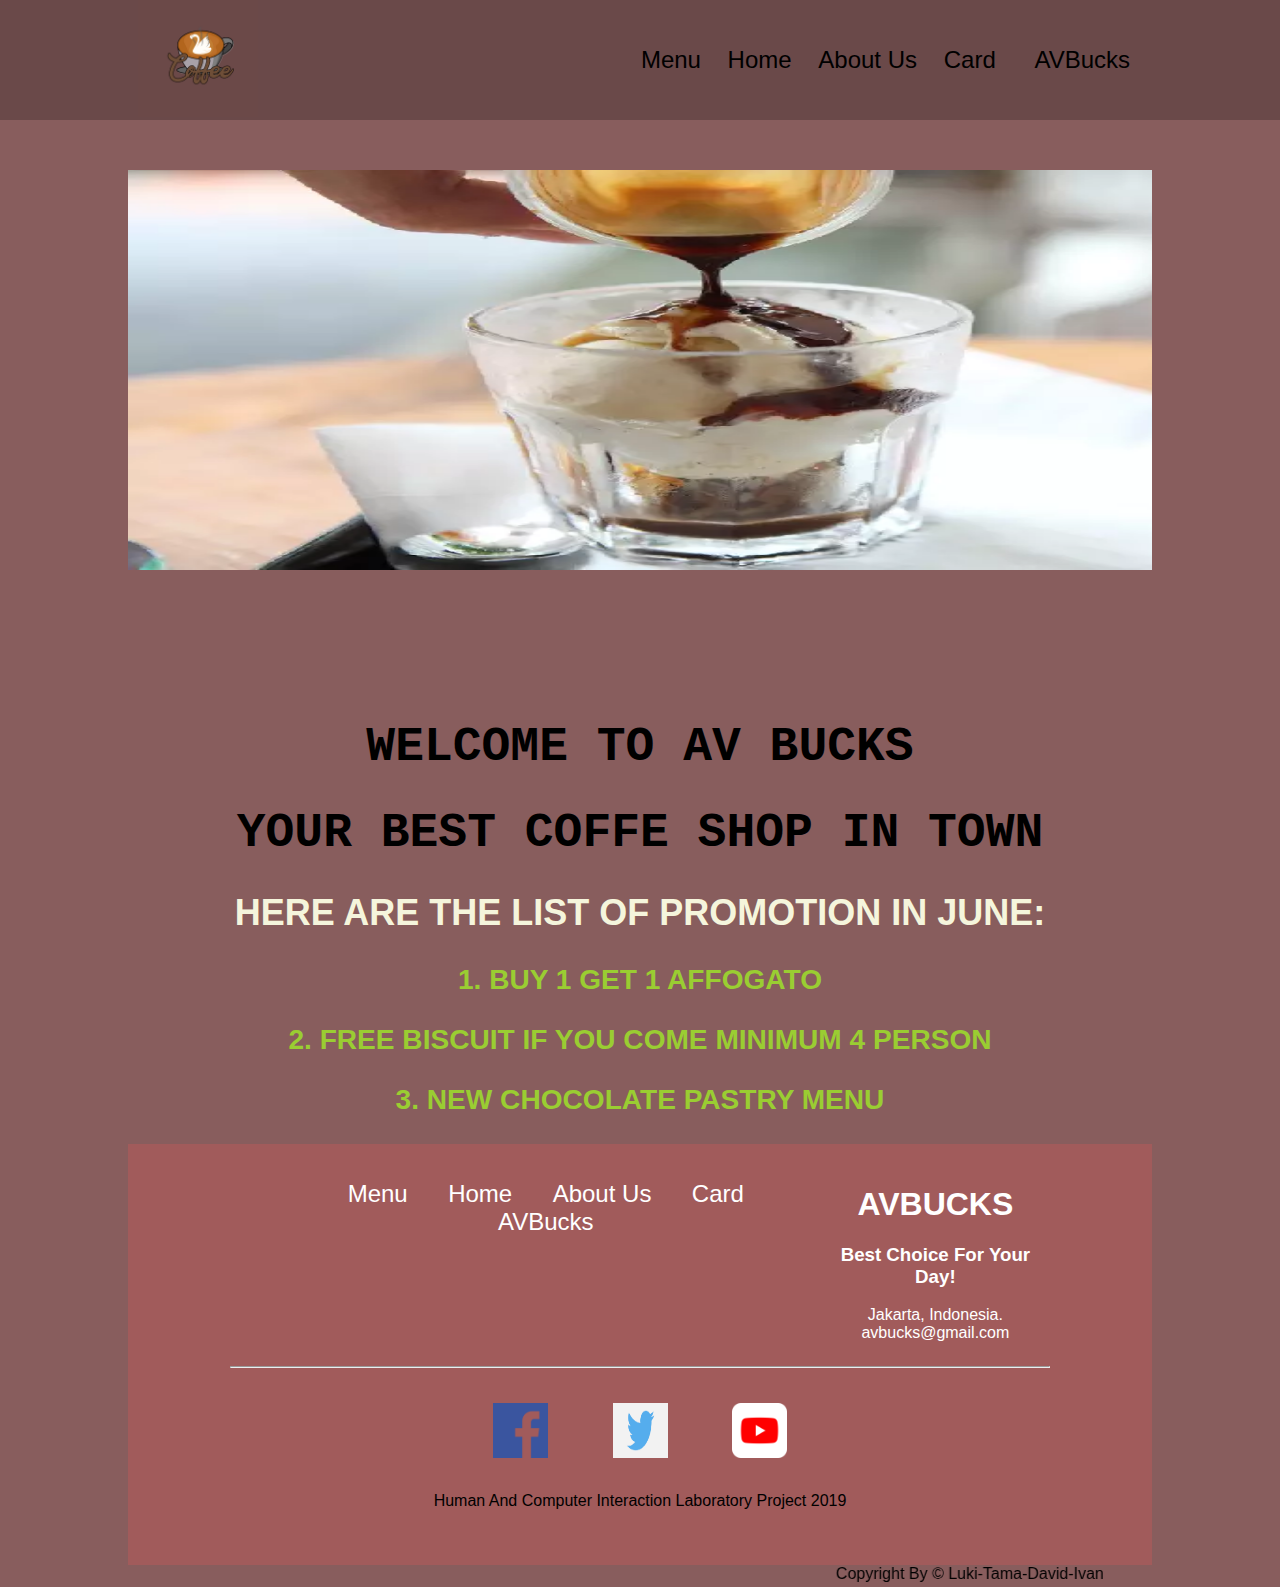
<file: Project Akhir_HCI/index.html>
<!DOCTYPE html>
<html>
<head>
	<meta charset="utf-8">
	<meta http-equiv="X-UA-Compatible" content="IE=edge">
	<title>AVBucksHome</title>
	<link rel="stylesheet" href="css/style.css">
	<script src="js/jquery-3.4.1.min.js" type="text/javascript"></script>
</head>
<body>
	<nav>
        <a href="index.html">
            <img class="logo" src="AssetGambar/LOGO.jpg" alt="logo"></a>
		<ul class="navlink-atas">
			<li><a id="MenuLink" href="#" title="">Menu</a></li>
			<li><a href="index.html" title="">Home</a></li>
			<li><a href="aboutus.html" title="">About Us</a></li>
            <li><a href="card.html" title="">Card</a></li>
            <li><div class="dropdown" >
                    <div class="btn">
                            AVBucks
                    </div>  
                <div class="item">
                    <div class="semua">
                        <a href="index.html">Home</a>
                    </div>
                    <div class="semua">
                        <a href="menucoffee.html">Coffee Menu</a>
                    </div>
                    <div class="semua">
                        <a href="menudessert.html">Dessert & Cookies Menu</a>
                    </div>
                    <div class="semua">
                        <a href="aboutus.html">About Us</a>
                    </div>
                    <div class="semua">
                        <a href="card.html">Card</a>
                    </div>
                </div></li>
		</ul>
    </nav>
	<div id="menumuncul" class="menu-expand">
		<div class="item-isi">
			<a href="menucoffee.html"><div class="kopi">
				<h1>Coffee</h1>
			</div></a>
			<a href="menudessert.html"><div class="dessert">
				<h1>Dessert & Cookies</h1>
			</div></a>
		</div>
	</div>

	<div class="content">
		<div class="content-isi">
		    <div id="image-slider">
		        <div id="slides">
		        	<div class="slide">
		        		<img  src="AssetGambar/affogato.png" alt="">
		        		<div class="slide-content">
		        			<h2>BUY 1 GET 1 FOR AFFOGATO</h2>
		        			<p>TREAT YOUR FRIENDS BECAUSE OUR PROMO THIS WEEK IS BUY 1 GET 1 FOR AFFOGATO</p>
		        		</div>
		        	</div>
		        	<div class="slide">
		        		<img  src="AssetGambar/biscuit.png" alt="">
		        		<div class="slide-content">
		        			<h2>FREE BISCUIT IF YOU COME MINIMUM 4 PERSON</h2>
		        			<p>WE ARE GIVING YOU FREE BISCUIT TO MAKE YOUR QUALITY TIME MORE PRECIOUS </p>
		        		</div>
		        	</div>
		        	<div class="slide">
		        		<img  src="AssetGambar/pastry.png" alt="">
		        		<div class="slide-content">
		        			<h2>TRY OUR NEW CHOCOLATE PASTRY</h2>
		        			<p>WE ARE LAUNCHING OUR NEW PASTRY CALLED CHOCOLATE PASTRY </p>
		        		</div>
		        	</div>
		        </div>
		    </div>
		</div>		

<div class="tulisandepan">
	<h1>WELCOME TO AV BUCKS</h1>
	<H1>YOUR BEST COFFE SHOP IN TOWN</H1>
	<h2>HERE ARE THE LIST OF PROMOTION IN JUNE: </h2>
	<H3>1. BUY 1 GET 1 AFFOGATO</H3>
	<H3>2. FREE BISCUIT IF YOU COME MINIMUM 4 PERSON</H3>
	<H3>3. NEW CHOCOLATE PASTRY MENU</H3>
</div>

	<footer>
		<div class="footer">
				<div>
						<ul class="footerlink">
							<li><a href="#" title="">Menu</a></li>
							<li><a href="index.html" title="">Home</a></li>
							<li><a href="aboutus.html" title="">About Us</a></li>
							<li><a href="card.html" title="">Card</a></li>
							<li><a href="#" title="">AVBucks</a></li>
						</ul>
					</div>
			<div>
				<h1>AVBUCKS</h1>
				<h3>Best Choice For Your Day!</h3>
				<p>Jakarta, Indonesia.<br>avbucks@gmail.com</p>
			</div>
			
		</div>
		<hr>
		<div class="sosmed">
			<a href="https://facebook.com" ><img src="AssetGambar/facebook.png" alt="Facebook"></a>
			<a href="https://twitter.com" ><img src="AssetGambar/twitter-logo.jpg" alt="Twitter"></a>
			<a href="https://youtube.com" ><img src="AssetGambar/youtube.png" alt="Youtube"></a>
			<p >Human And Computer Interaction Laboratory Project 2019</p>
		</div>
	</footer>
	<div id="copyright">
			<marquee behavior="alternate" direction="">
				Copyright By &copy; Luki-Tama-David-Ivan
			</marquee>
		</div>
	<script src="js/script.js" type="text/javascript" charset="utf-8" async defer></script>	
</body>
</html>
</file>
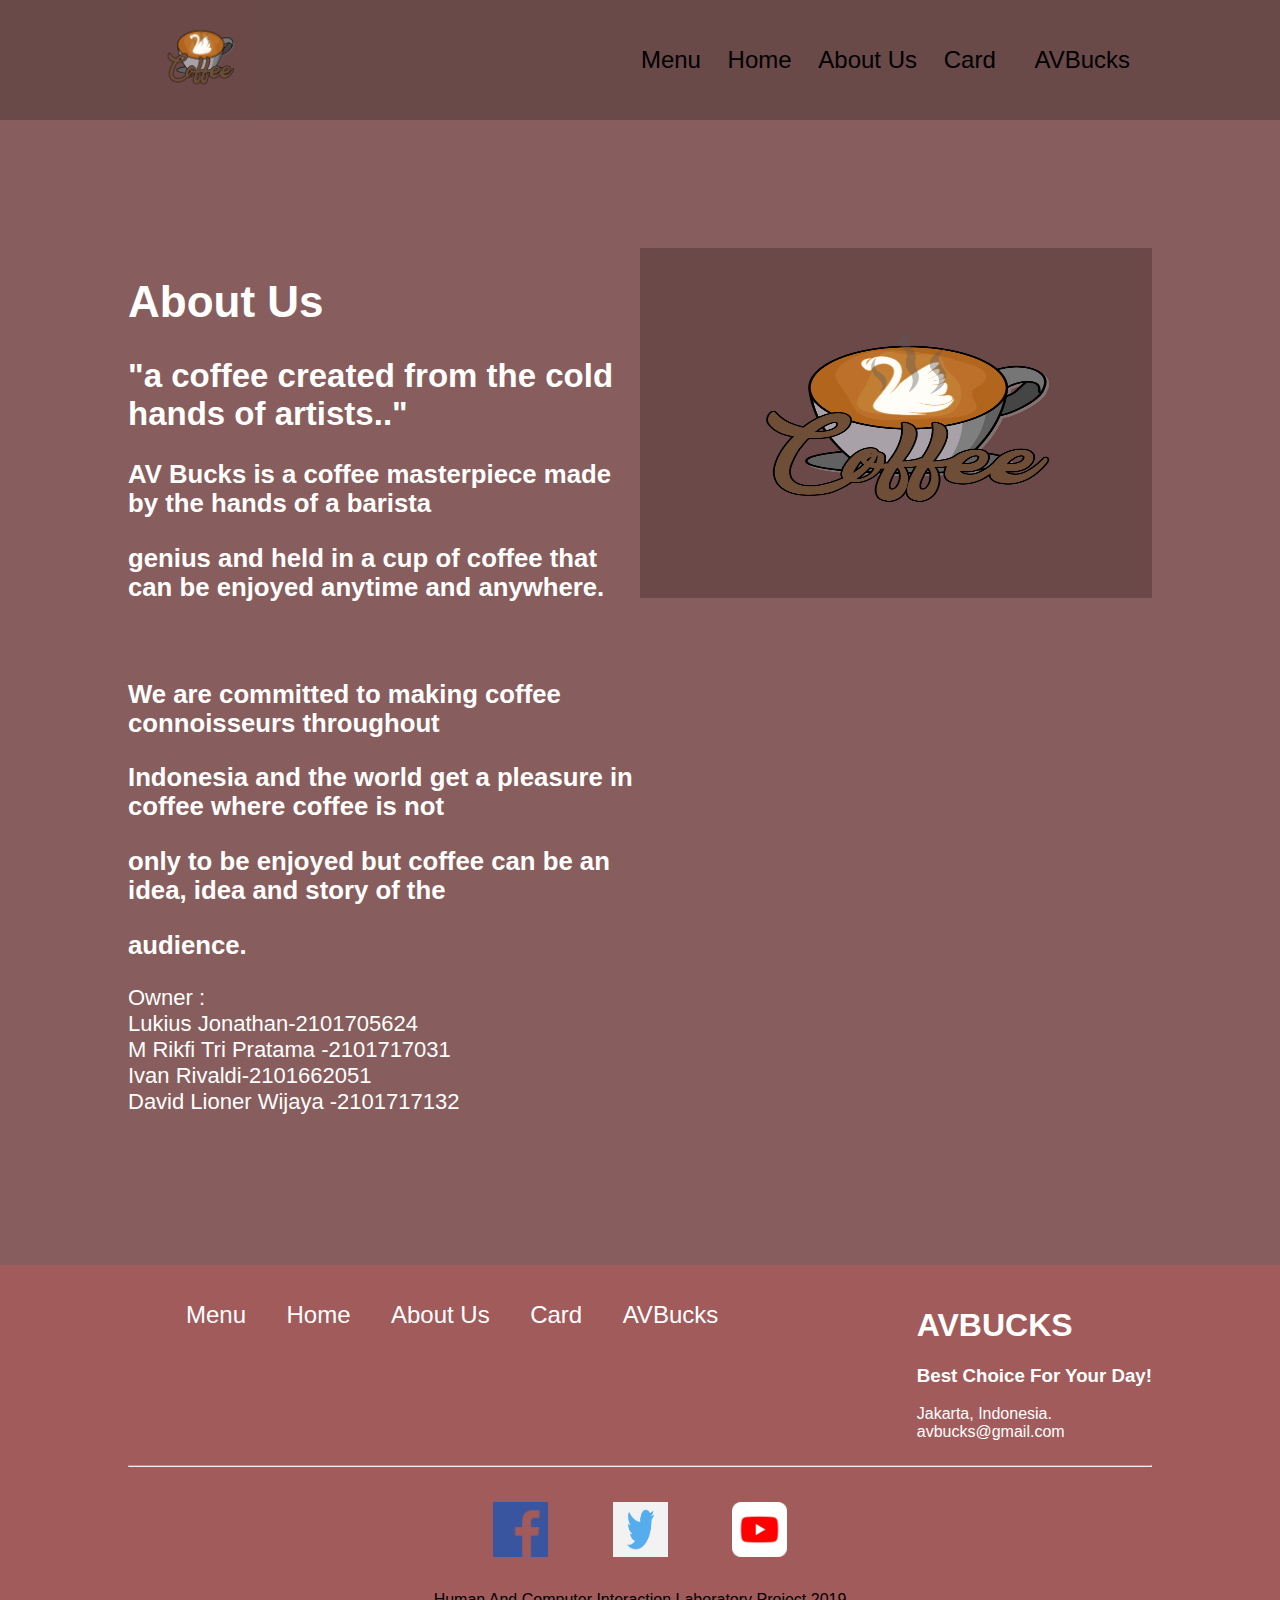
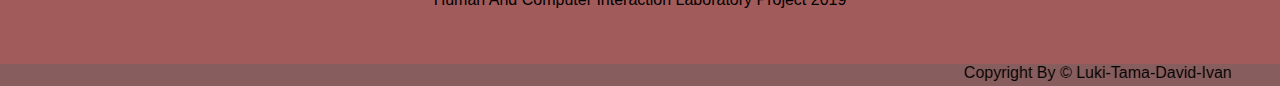
<file: Project Akhir_HCI/aboutus.html>
<!DOCTYPE html>
<html>
<head>
	<meta charset="utf-8">
	<meta http-equiv="X-UA-Compatible" content="IE=edge">
	<title>AVBucksAboutUs</title>
	<link rel="stylesheet" href="css/style.css">
	<script src="js/jquery-3.4.1.min.js" type="text/javascript"></script>
</head>
<body>
	<nav>
        <a href="index.html">
            <img class="logo" src="AssetGambar/LOGO.jpg" alt="logo"></a>
		<ul class="navlink-atas">
			<li><a id="MenuLink" href="#" title="">Menu</a></li>
			<li><a href="index.html" title="">Home</a></li>
			<li><a href="aboutus.html" title="">About Us</a></li>
            <li><a href="card.html" title="">Card</a></li>
            <li><div class="dropdown" >
                    <div class="btn">
                            AVBucks
                    </div>  
                <div class="item">
                    <div class="semua">
                        <a href="index.html">Home</a>
                    </div>
                    <div class="semua">
                        <a href="menucoffee.html">Coffee Menu</a>
                    </div>
                    <div class="semua">
                        <a href="menudessert.html">Dessert & Cookies Menu</a>
                    </div>
                    <div class="semua">
                        <a href="aboutus.html">About Us</a>
                    </div>
                    <div class="semua">
                        <a href="card.html">Card</a>
                    </div>
                </div></li>
		</ul>
    </nav>
	<div id="menumuncul" class="menu-expand">
		<div class="item-isi">
			<a href="menucoffee.html"><div class="kopi">
				<h1>Coffee</h1>
			</div></a>
			<a href="menudessert.html"><div class="dessert">
				<h1>Dessert & Cookies</h1>
			</div></a>
		</div>
	</div>

    <div class="about">
        <div class="tulisan">
                <h1 class="aboutus">About Us</h1>
                <h2 class="tulisan_dua">"a coffee created from the cold hands of artists.."</h2>
                <p ><span>        <h3>AV Bucks is a coffee masterpiece made by the hands of a barista</h3> 
                </p>
                <p>
                    <h3>genius and held in a cup of coffee that can be enjoyed anytime and anywhere.</h3>
                </p>
                <br>
                <p>
                    <h3>We are committed to making coffee connoisseurs throughout</h3>
                </p>
                <p>
                    <h3>Indonesia and the world get a pleasure in coffee where coffee is not</h3>
                </p>
                <p>
                    <h3>only to be enjoyed but coffee can be an idea, idea and story of the</h3>
                </p>
                <p>
                    <h3>audience.</h3>
                </p>
            <p>
                Owner :<br>Lukius Jonathan-2101705624<br>M Rikfi Tri Pratama
                -2101717031<br>Ivan Rivaldi-2101662051<br>David Lioner Wijaya
                -2101717132
            </p>
            </span>
                 
            </div>
        <div class="gambarabout">
        <img src="AssetGambar/LOGO.jpg" alt="">

        </div>

    </div>
	
	<footer>
		<div class="footer">
				<div>
						<ul class="footerlink">
							<li><a href="#" title="">Menu</a></li>
							<li><a href="index.html" title="">Home</a></li>
							<li><a href="aboutus.html" title="">About Us</a></li>
							<li><a href="card.html" title="">Card</a></li>
							<li><a href="#" title="">AVBucks</a></li>
						</ul>
					</div>
			<div>
				<h1>AVBUCKS</h1>
				<h3>Best Choice For Your Day!</h3>
				<p>Jakarta, Indonesia.<br>avbucks@gmail.com</p>
			</div>
			
		</div>
		<hr>
		<div class="sosmed">
			<a href="https://facebook.com" ><img src="AssetGambar/facebook.png" alt="Facebook"></a>
			<a href="https://twitter.com" ><img src="AssetGambar/twitter-logo.jpg" alt="Twitter"></a>
			<a href="https://youtube.com" ><img src="AssetGambar/youtube.png" alt="Youtube"></a>
			
			<p >Human And Computer Interaction Laboratory Project 2019</p>
		</div>
	</footer>
    <div id="copyright">
			<marquee behavior="alternate" direction="">
				Copyright By &copy; Luki-Tama-David-Ivan
			</marquee>
		</div>
	<script src="js/script.js" type="text/javascript" charset="utf-8" async defer></script>	
</body>
</html>
</file>
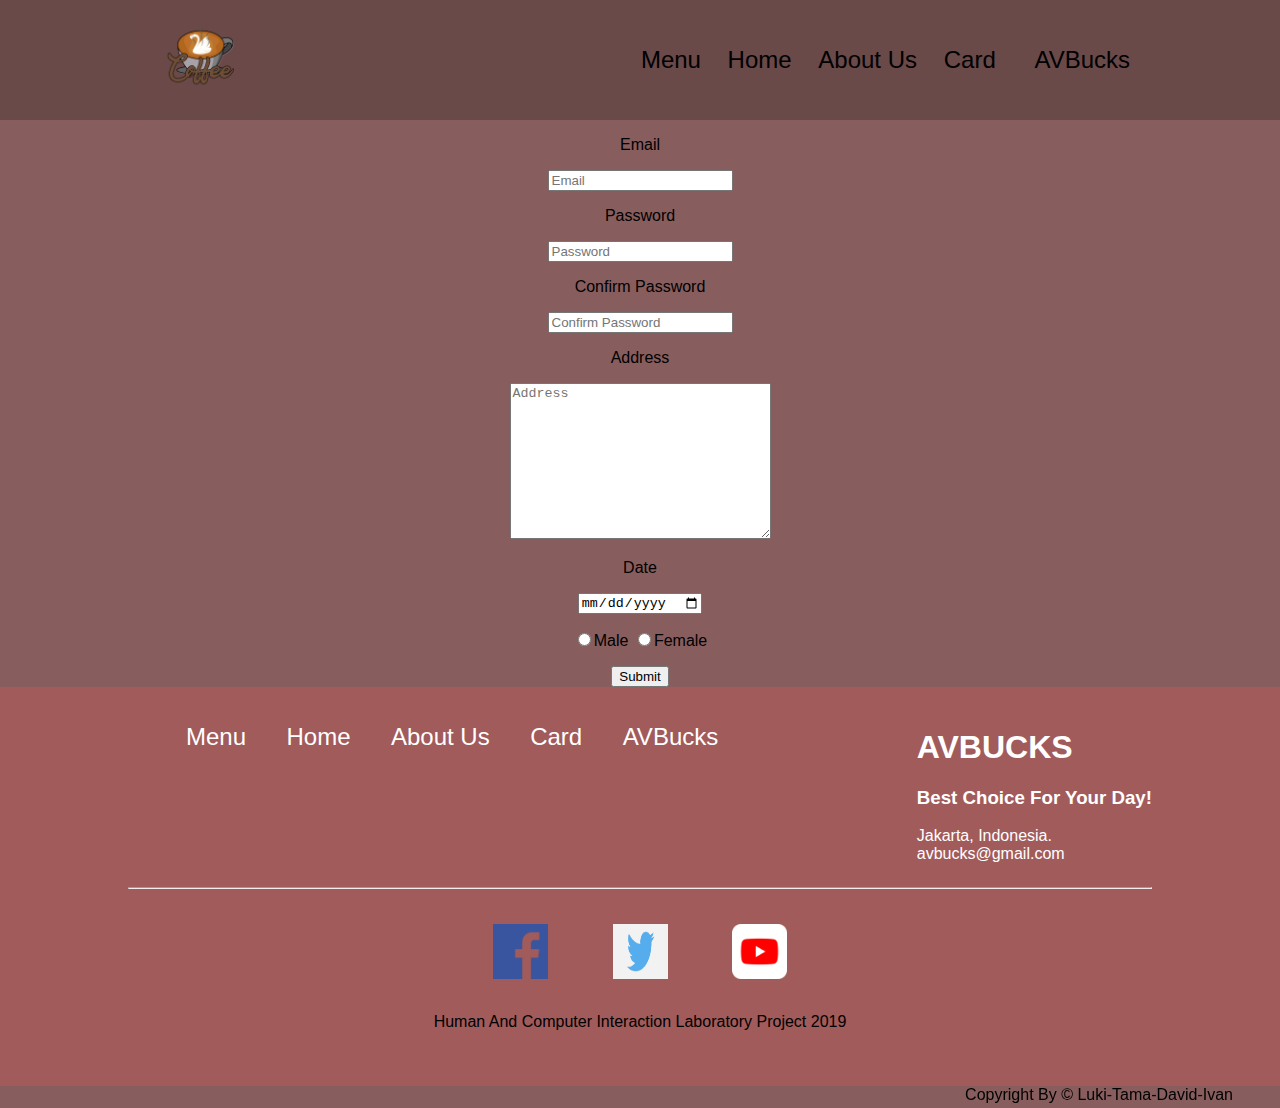
<file: Project Akhir_HCI/card.html>
<!DOCTYPE html>
<html>
<head>
	<meta charset="utf-8">
	<meta http-equiv="X-UA-Compatible" content="IE=edge">
	<title>AVBucksCard</title>
	<link rel="stylesheet" href="css/style.css">
	<script src="js/jquery-3.4.1.min.js" type="text/javascript"></script>
</head>
<body>
	<nav>
        <a href="index.html">
            <img class="logo" src="AssetGambar/LOGO.jpg" alt="logo"></a>
		<ul class="navlink-atas">
			<li><a id="MenuLink" href="#" title="">Menu</a></li>
			<li><a href="index.html" title="">Home</a></li>
			<li><a href="aboutus.html" title="">About Us</a></li>
            <li><a href="card.html" title="">Card</a></li>
            <li><div class="dropdown" >
                    <div class="btn">
                            AVBucks
                    </div>  
                <div class="item">
                    <div class="semua">
                        <a href="index.html">Home</a>
                    </div>
                    <div class="semua">
                        <a href="menucoffee.html">Coffee Menu</a>
                    </div>
                    <div class="semua">
                        <a href="menudessert.html">Dessert & Cookies Menu</a>
                    </div>
                    <div class="semua">
                        <a href="aboutus.html">About Us</a>
                    </div>
                    <div class="semua">
                        <a href="card.html">Card</a>
                    </div>
                </div></li>
		</ul>
    </nav>
	<div id="menumuncul" class="menu-expand">
		<div class="item-isi">
			<a href="menucoffee.html"><div class="kopi">
				<h1>Coffee</h1>
			</div></a>
			<a href="menudessert.html"><div class="dessert">
				<h1>Dessert & Cookies</h1>
			</div></a>
		</div>
	</div>

	<div class="form" >
        <form action="#" method="post" name="formz">
            <p>Email</p> <input type="text" id="email" placeholder="Email">
            <p>Password</p> <input type="password" id="password" placeholder="Password">
            <p>Confirm Password</p> <input type="password" id="confirmPass" placeholder="Confirm Password">
            <p>Address</p> <textarea cols="30" rows="10" placeholder="Address" id="address"></textarea>  
            <p>Date</p> <input type="date" id="dates">
            <p></p> <input type="radio" name="gender">Male <input type="radio" name="gender">Female
            <p></p> <input type="button" value="Submit" onclick="validation()">
        </form>
    </div>    	

	<footer>
		<div class="footer">
				<div>
						<ul class="footerlink">
							<li><a href="#" title="">Menu</a></li>
							<li><a href="index.html" title="">Home</a></li>
							<li><a href="aboutus.html" title="">About Us</a></li>
							<li><a href="card.html" title="">Card</a></li>
							<li><a href="#" title="">AVBucks</a></li>
						</ul>
					</div>
			<div>
				<h1>AVBUCKS</h1>
				<h3>Best Choice For Your Day!</h3>
				<p>Jakarta, Indonesia.<br>avbucks@gmail.com</p>
			</div>
			
		</div>
		<hr>
		<div class="sosmed">
			<a href="https://facebook.com" ><img src="AssetGambar/facebook.png" alt="Facebook"></a>
			<a href="https://twitter.com" ><img src="AssetGambar/twitter-logo.jpg" alt="Twitter"></a>
			<a href="https://youtube.com" ><img src="AssetGambar/youtube.png" alt="Youtube"></a>
			
			<p >Human And Computer Interaction Laboratory Project 2019</p>
		</div>
	</footer>
    <div id="copyright">
			<marquee behavior="alternate" direction="">
				Copyright By &copy; Luki-Tama-David-Ivan
			</marquee>
		</div>
	<script src="js/script.js" type="text/javascript" charset="utf-8" async defer></script>	
</body>
</html>
</file>
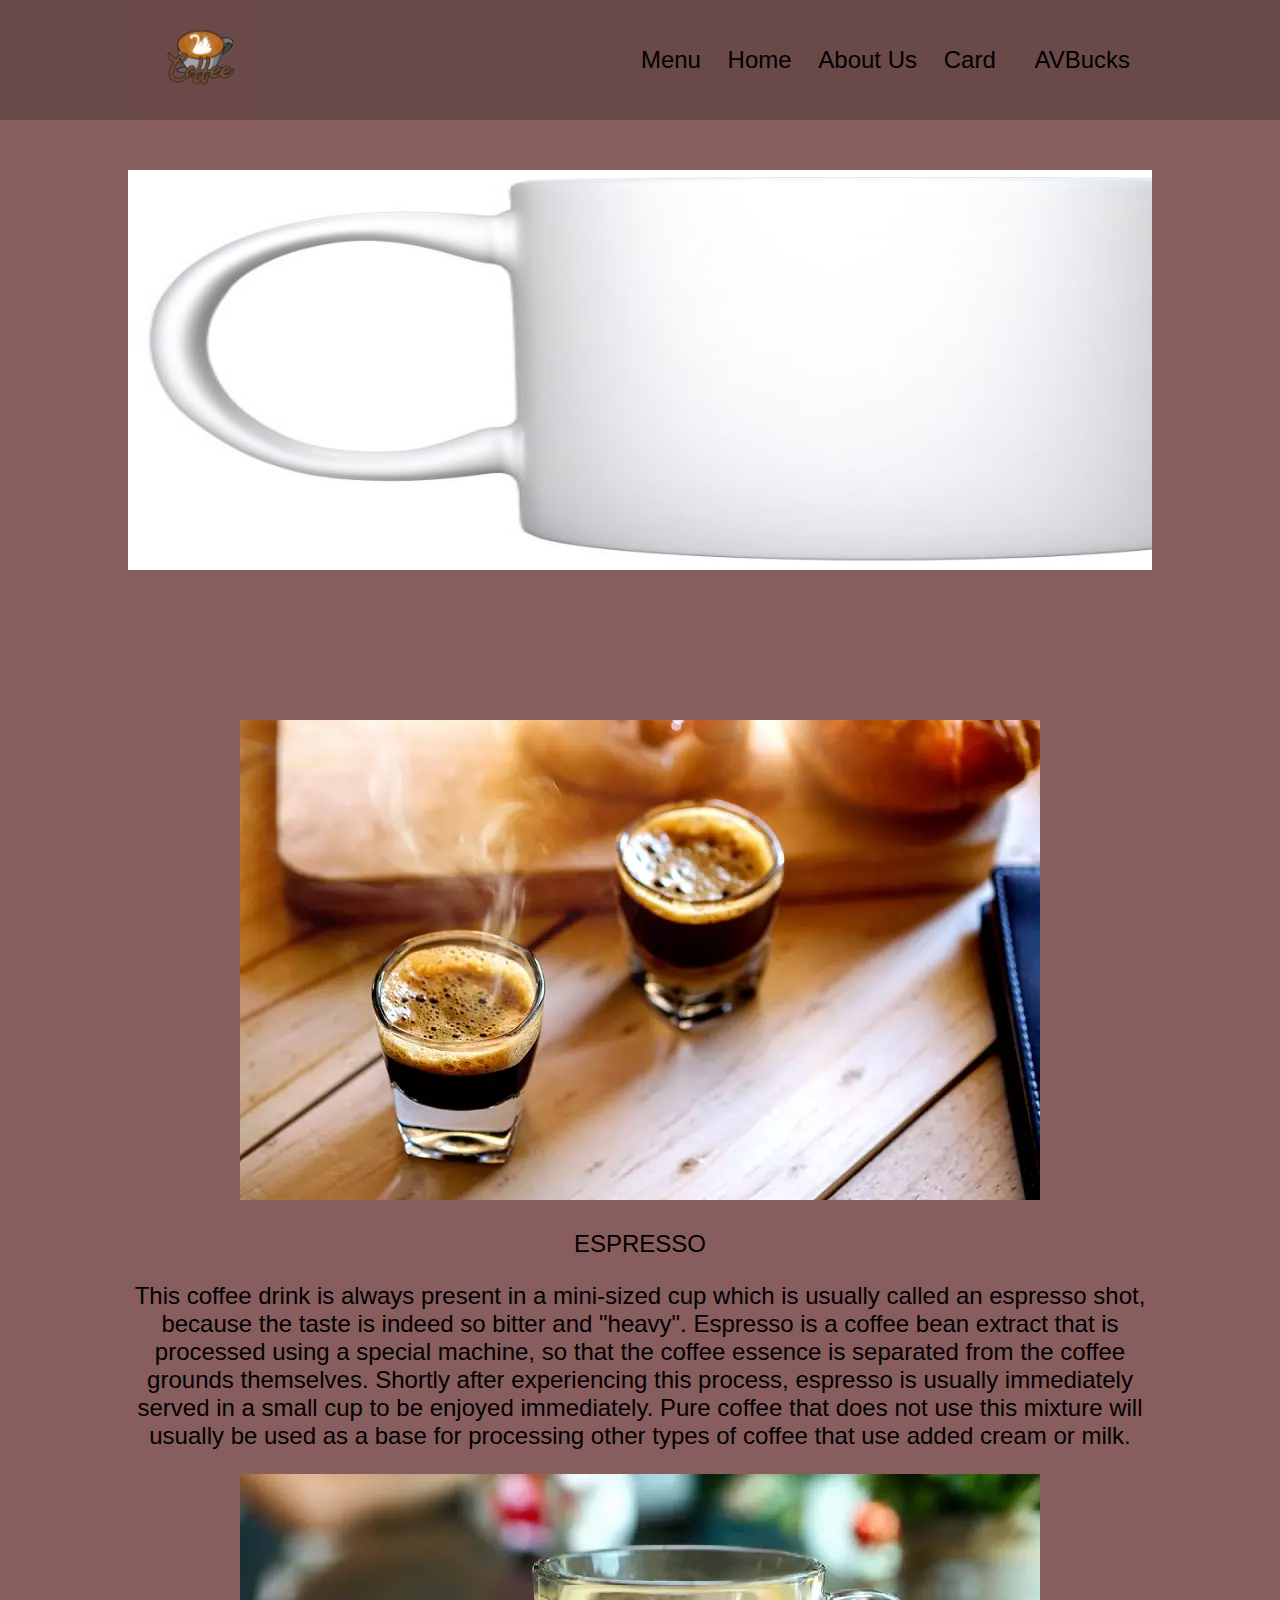
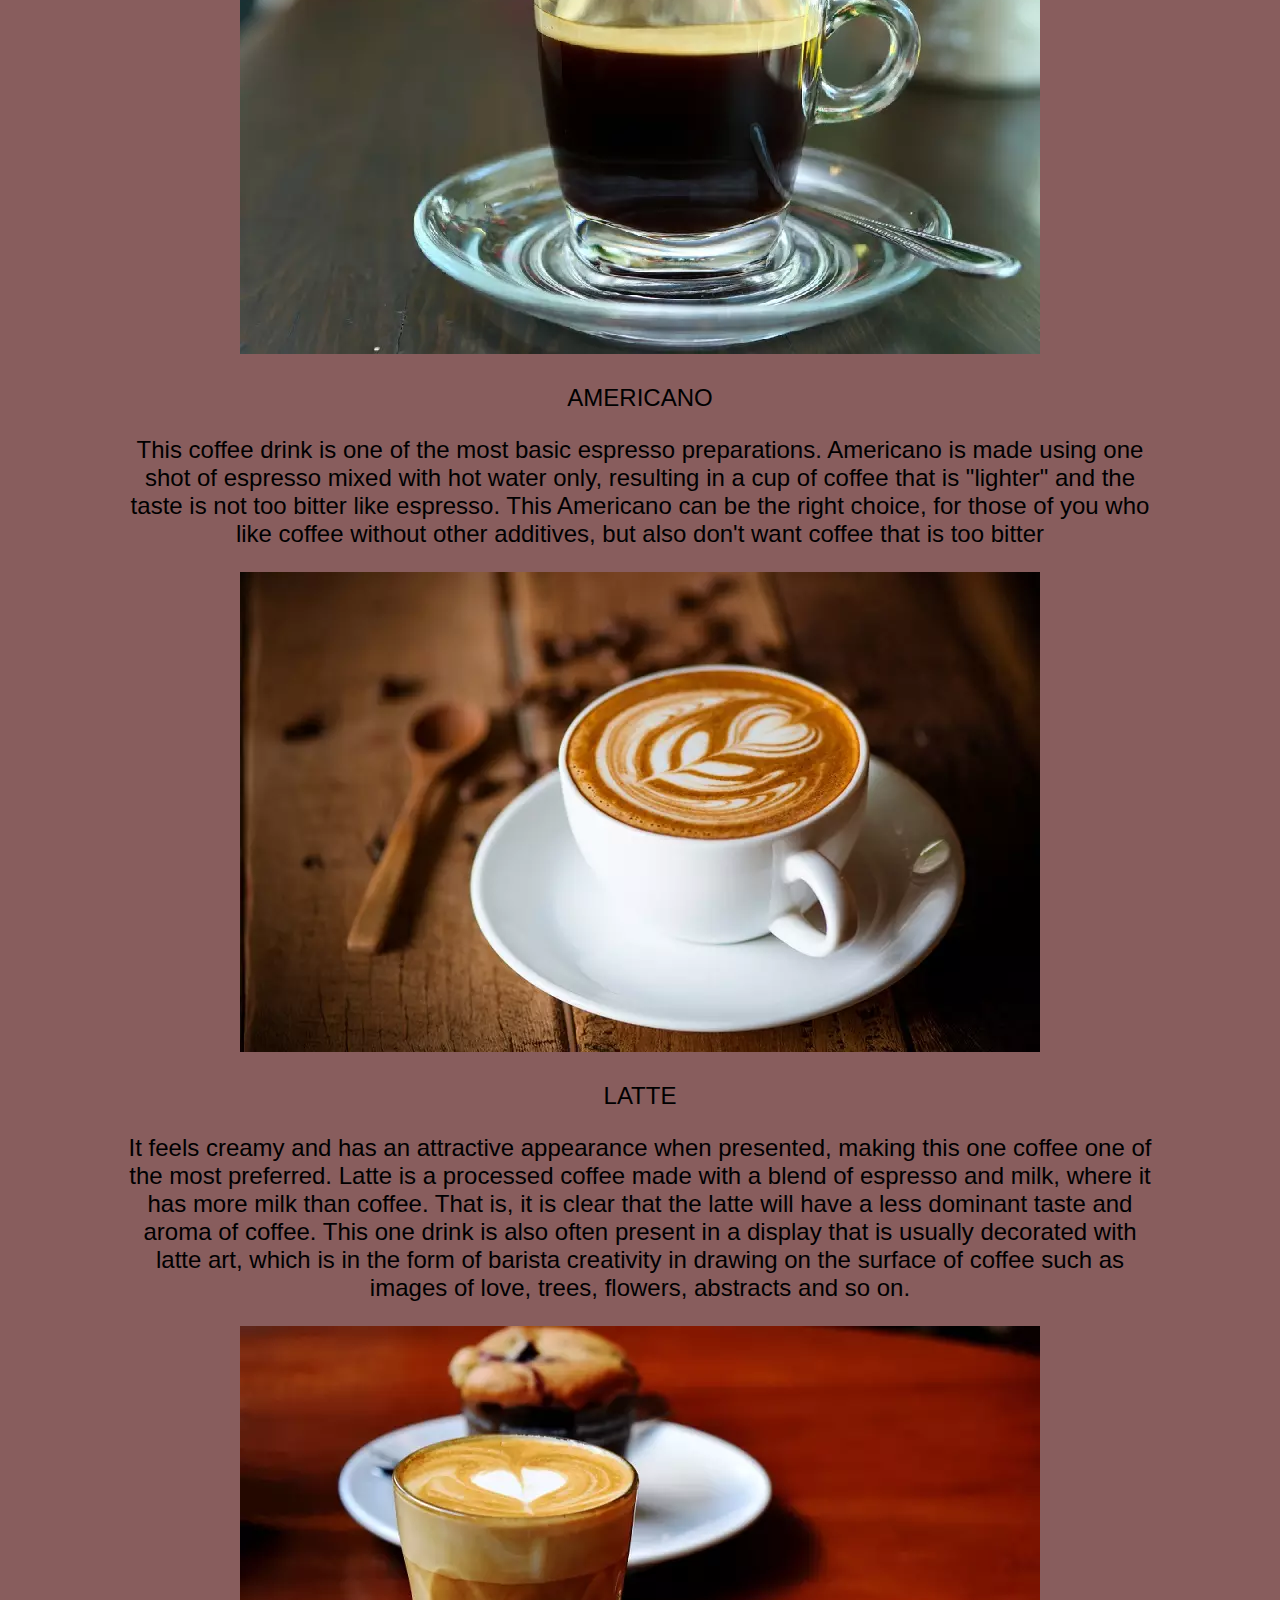
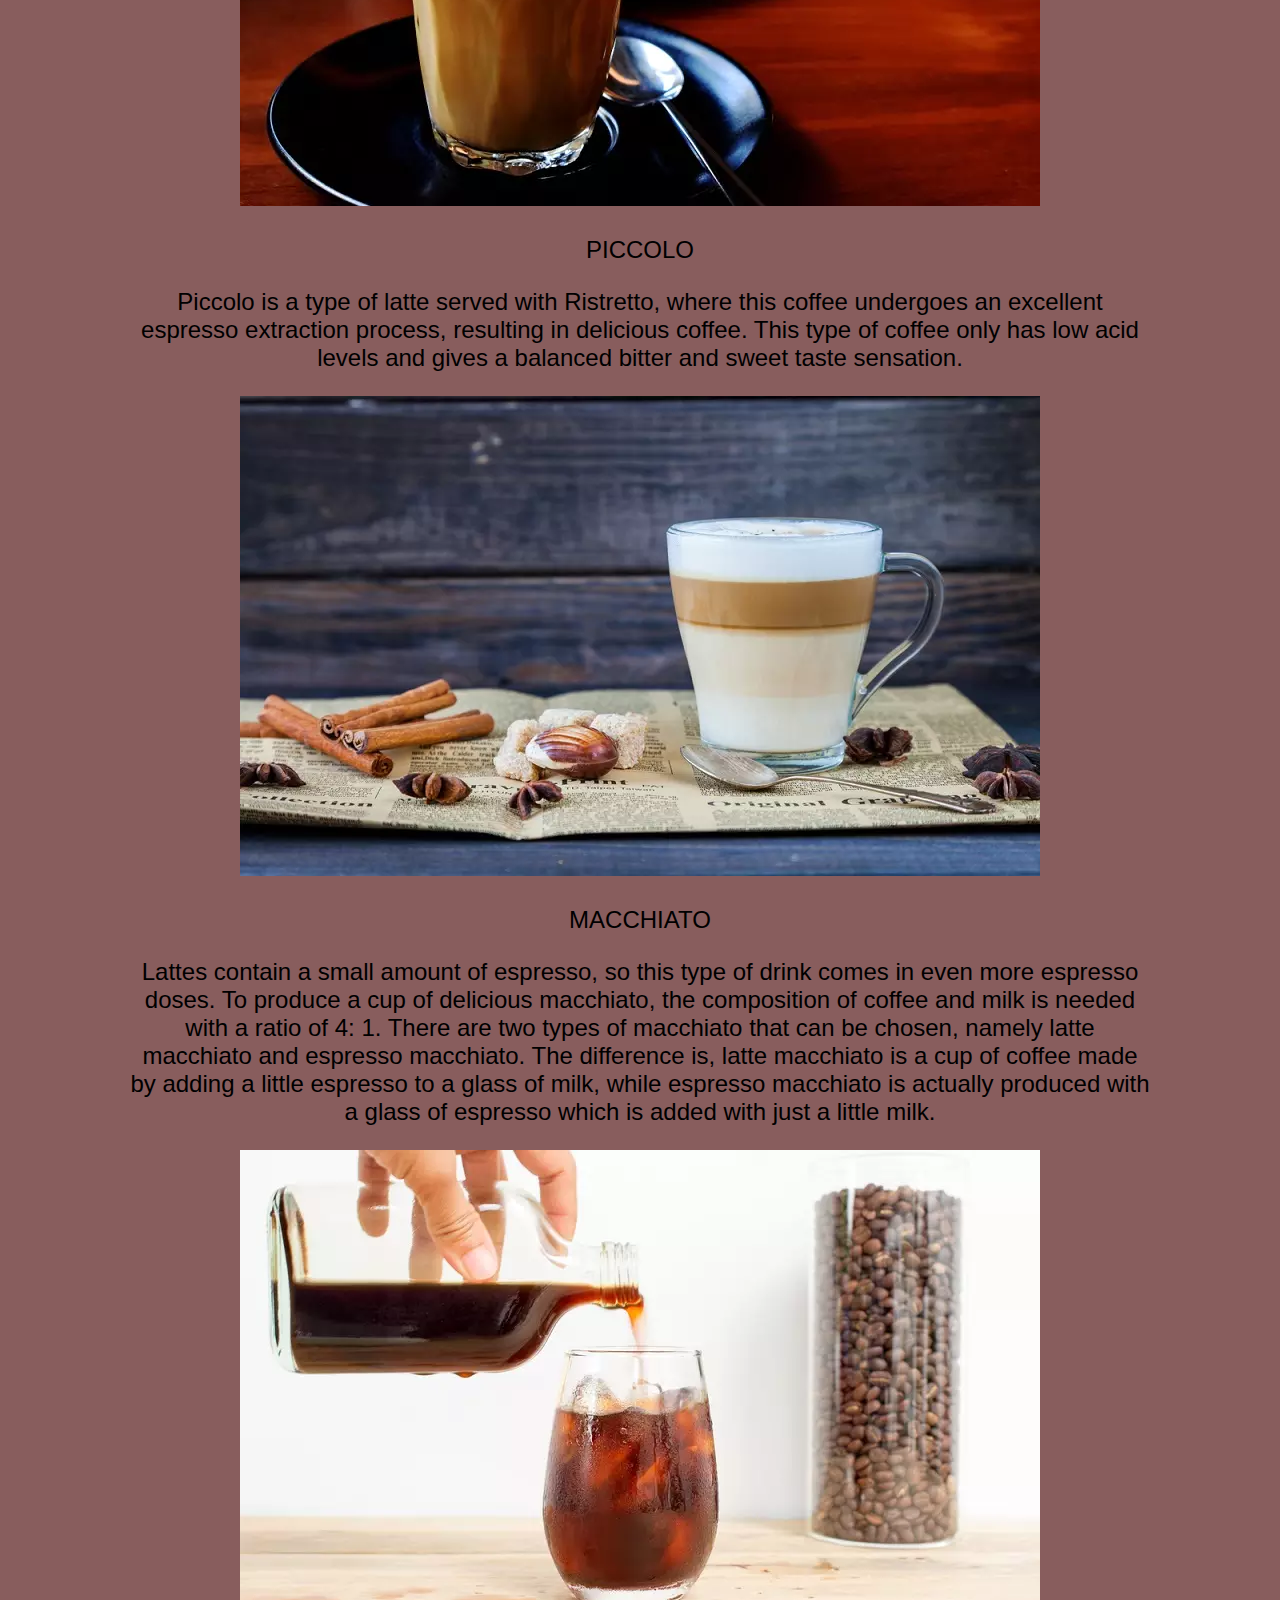
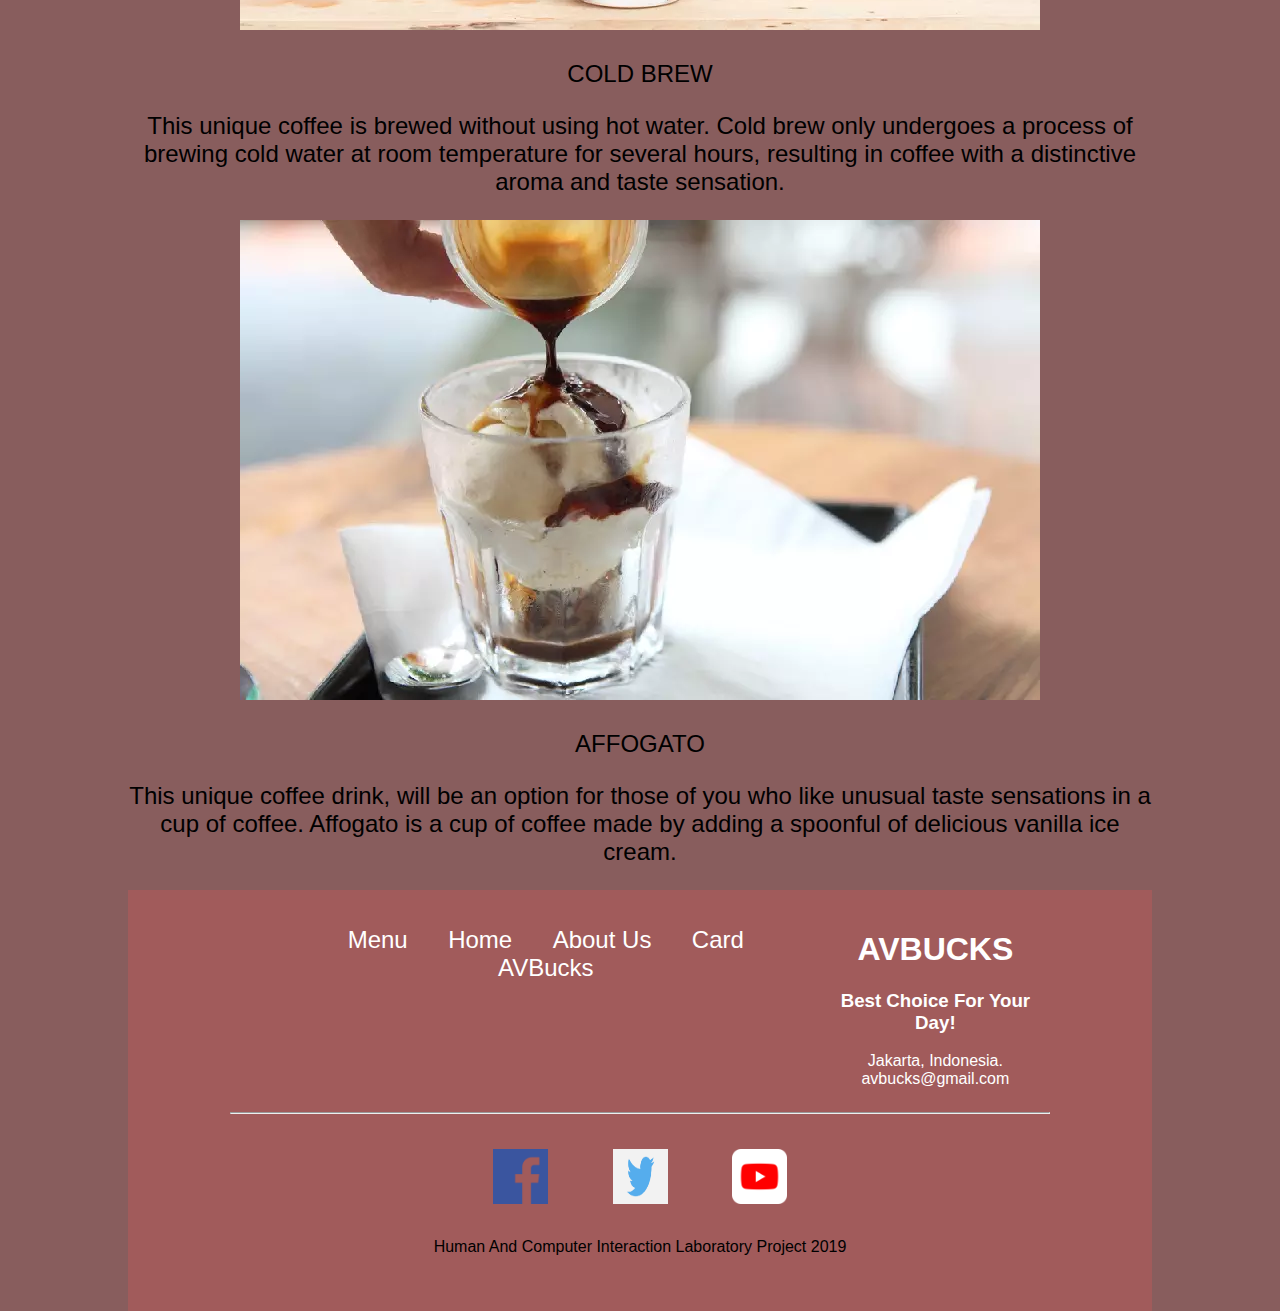
<file: Project Akhir_HCI/menucoffee.html>
<!DOCTYPE html>
<html>
<head>
	<meta charset="utf-8">
	<meta http-equiv="X-UA-Compatible" content="IE=edge">
	<title>AVBucksCoffee</title>
	<link rel="stylesheet" href="css/style.css">
	<script src="js/jquery-3.4.1.min.js" type="text/javascript"></script>
</head>
<body>
	<nav>
        <a href="index.html">
            <img class="logo" src="AssetGambar/LOGO.jpg" alt="logo"></a>
		<ul class="navlink-atas">
			<li><a id="MenuLink" href="#" title="">Menu</a></li>
			<li><a href="index.html" title="">Home</a></li>
			<li><a href="aboutus.html" title="">About Us</a></li>
            <li><a href="card.html" title="">Card</a></li>
            <li><div class="dropdown" >
                    <div class="btn">
                            AVBucks
                    </div>  
                <div class="item">
                    <div class="semua">
                        <a href="index.html">Home</a>
                    </div>
                    <div class="semua">
                        <a href="menucoffee.html">Coffee Menu</a>
                    </div>
                    <div class="semua">
                        <a href="menudessert.html">Dessert & Cookies Menu</a>
                    </div>
                    <div class="semua">
                        <a href="aboutus.html">About Us</a>
                    </div>
                    <div class="semua">
                        <a href="card.html">Card</a>
                    </div>
                </div></li>
		</ul>
    </nav>
	<div id="menumuncul" class="menu-expand">
		<div class="item-isi">
			<a href="menucoffee.html"><div class="kopi">
				<h1>Coffee</h1>
			</div></a>
			<a href="menudessert.html"><div class="dessert">
				<h1>Dessert & Cookies</h1>
			</div></a>
		</div>
	</div>

	<div class="content">
		<div class="content-isi">
		    <div id="image-slider">
		        <div id="slides">
		        	<div class="slide">
		        		<img  src="AssetGambar/mug.jpg" alt="">
		        		<div class="slide-content">
							<h2>How to have an Americano</h2>
							<p>STEP 1.</p>
		        			<p>Have a latte mug, or coffee mug ready.</p>
		        		</div>
		        	</div>
		        	<div class="slide">
		        		<img  src="AssetGambar/step2americano.jpg" alt="">
		        		<div class="slide-content">
							<h2>How to have an Americano</h2>
							<p>STEP 2.</p>
		        			<p>Pull a 3oz (or more if you like your drink stronger) espresso shot into a separate glass </p>
		        		</div>
		        	</div>
					<div class="slide">
							<img src="AssetGambar/step4americano.jpg" alt="">
							<div class="slide-content">
									<h2>How to have an Americano</h2>
									<p>STEP 3.</p>
								<p>Pour the espresso shot into the mug</p>
							</div>
						</div>
					
		        </div>
		    </div>
        </div>
        
        <div class="menukopi">
            <div class="espresso"><img src="AssetGambar/espresso.png" alt="">
                <p>ESPRESSO</p>
                <p>This coffee drink is always present in a mini-sized cup which is usually called an espresso shot, because the taste is indeed so bitter and "heavy". Espresso is a coffee bean extract that is processed using a special machine, so that the coffee essence is separated from the coffee grounds themselves. Shortly after experiencing this process, espresso is usually immediately served in a small cup to be enjoyed immediately. Pure coffee that does not use this mixture will usually be used as a base for 
                    processing other types of coffee that use added cream or milk.</p>
            </div>
            <div class="americano"><img src="AssetGambar/americano.png" alt="">
                <p>AMERICANO</p>
                
                <p>This coffee drink is one of the most basic espresso preparations. Americano is made using one shot of espresso mixed with hot water only, resulting in a cup of coffee that is "lighter" and the taste is not too bitter like espresso. This Americano can be the right choice, for those of you who like coffee without other additives, 
                    but also don't want coffee that is too bitter</p>
            </div>
            <div class="latte"><img src="AssetGambar/latte.png" alt="">
               
                <p>LATTE</p>
                <p>It feels creamy and has an attractive appearance when presented, making this one coffee one of the most preferred. Latte is a processed coffee made with a blend of espresso and milk, where it has more milk than coffee. That is, it is clear that the latte will have a less dominant taste and aroma of coffee. This one drink is also often present in a display that is usually decorated with latte art, which is in the form of barista creativity in drawing on the surface of coffee such as 
                    images of love, trees, flowers, abstracts and so on.</p>
            </div>
            <div class="piccolo"><img src="AssetGambar/piccolo.png" alt="">
                <p>PICCOLO</p>
                
                <p>Piccolo is a type of latte served with Ristretto, where this coffee undergoes an excellent espresso extraction process, resulting in delicious coffee. This type of coffee only has low acid levels and gives 
                    a balanced bitter and sweet taste sensation.</p>
            </div>
            <div class="macchiato"><img src="AssetGambar/macchiato.png" alt="">
                <p>MACCHIATO</p>
                
                <p>Lattes contain a small amount of espresso, so this type of drink comes in even more espresso doses. To produce a cup of delicious macchiato, the composition of coffee and milk is needed with a ratio of 4: 1. There are two types of macchiato that can be chosen, namely latte macchiato and espresso macchiato. The difference is, latte macchiato is a cup of coffee made by adding a little espresso to a glass of milk, while espresso macchiato is actually produced with a glass of 
                    espresso which is added with just a little milk.</p>
            </div>
            <div class="coldbrew"><img src="AssetGambar/coldbrew.png" alt="">
                <p>COLD BREW</p>
                
                <p>
                    This unique coffee is brewed without using hot 
                    water. Cold brew only undergoes a process of brewing cold water at room temperature for several hours, resulting in coffee with a distinctive aroma and taste sensation.
                </p>
            </div>
            <div class="affogato">
                <img src="AssetGambar/affogato.png" alt="">
                <p>AFFOGATO</p>
               
                <p>This unique coffee drink, will be an option for those of you who like unusual taste sensations in a cup of coffee. Affogato is a cup of coffee made by adding a spoonful of delicious vanilla ice cream.</p>
            </div>
        </div>

	<footer>
		<div class="footer">
				<div>
						<ul class="footerlink">
							<li><a href="#" title="">Menu</a></li>
							<li><a href="index.html" title="">Home</a></li>
							<li><a href="aboutus.html" title="">About Us</a></li>
							<li><a href="card.html" title="">Card</a></li>
							<li><a href="#" title="">AVBucks</a></li>
						</ul>
					</div>
			<div>
				<h1>AVBUCKS</h1>
				<h3>Best Choice For Your Day!</h3>
				<p>Jakarta, Indonesia.<br>avbucks@gmail.com</p>
			</div>
			
		</div>
		<hr>
		<div class="sosmed">
			<a href="https://facebook.com" ><img src="AssetGambar/facebook.png" alt="Facebook"></a>
			<a href="https://twitter.com" ><img src="AssetGambar/twitter-logo.jpg" alt="Twitter"></a>
			<a href="https://youtube.com" ><img src="AssetGambar/youtube.png" alt="Youtube"></a>
			
			<p > Human And Computer Interaction Laboratory Project 2019</p>
		</div>
	</footer>
	<script src="js/script.js" type="text/javascript" charset="utf-8" async defer></script>	
</body>
</html>
</file>
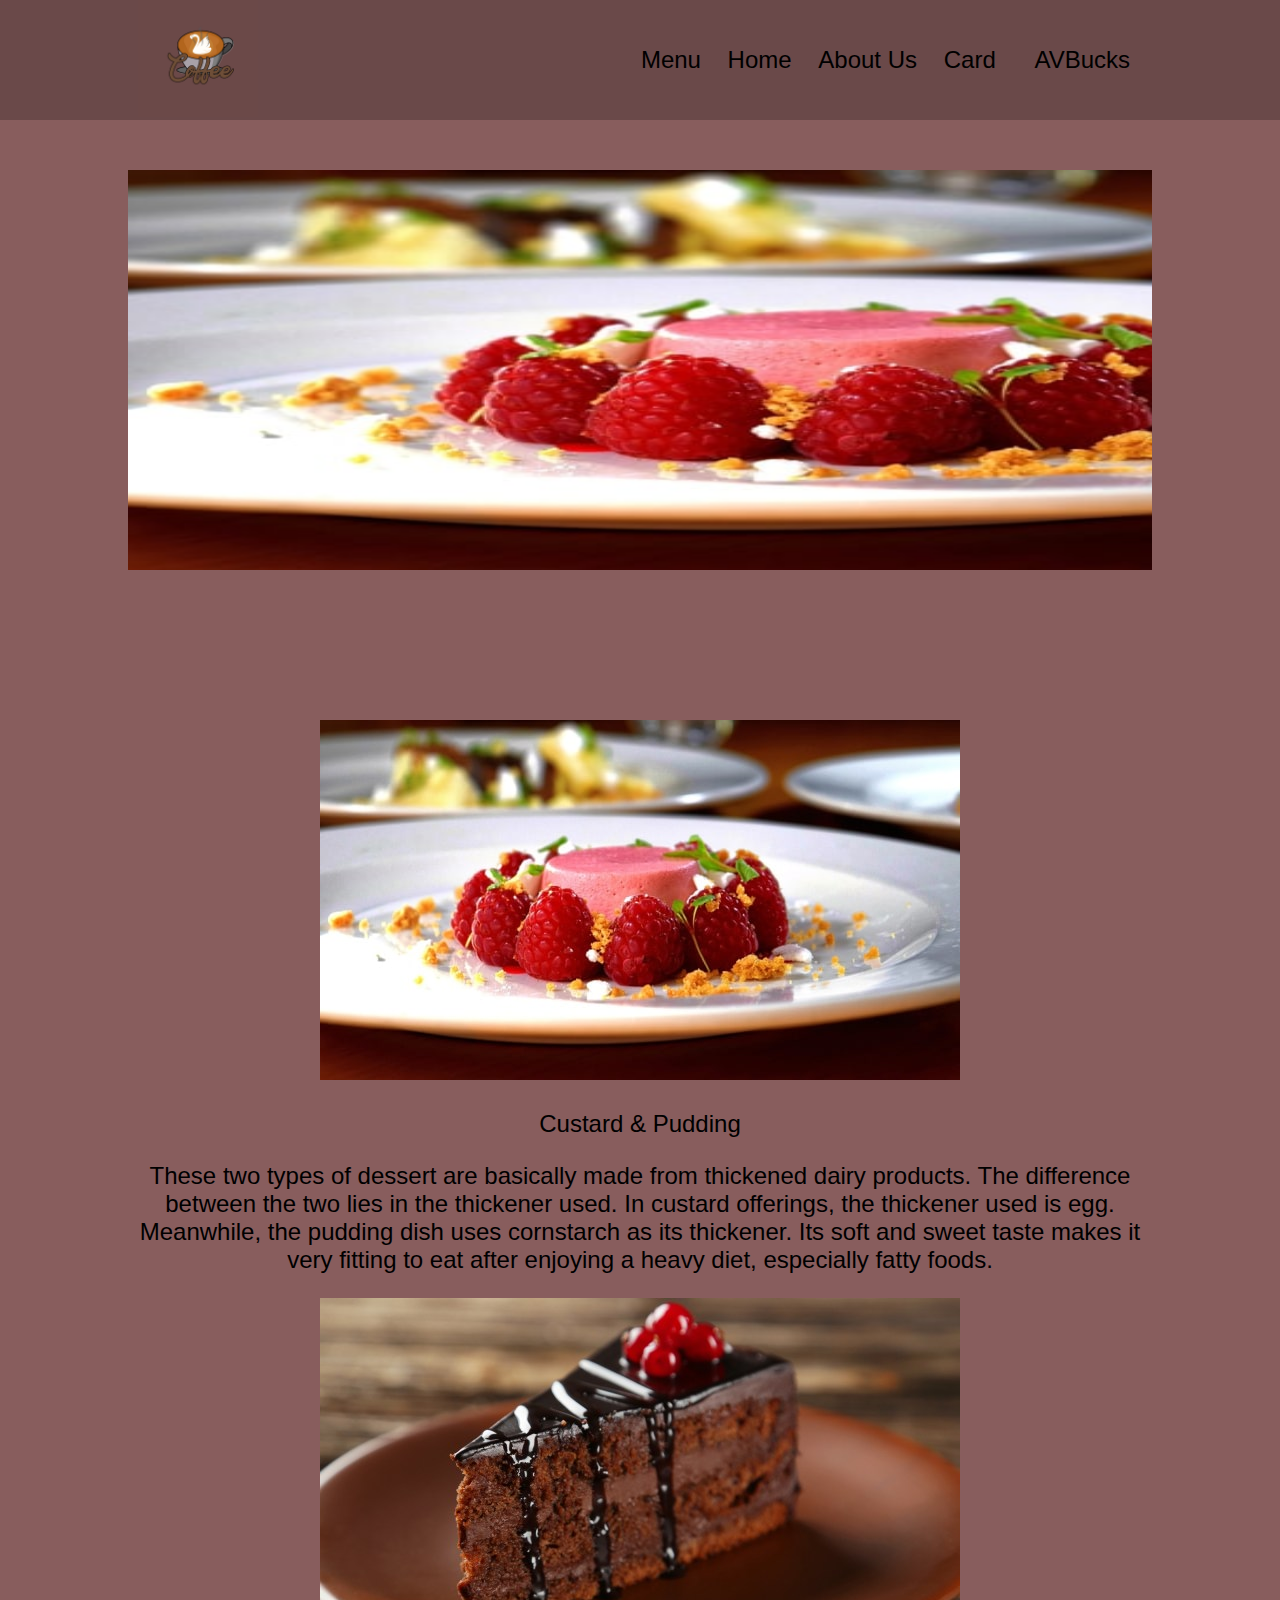
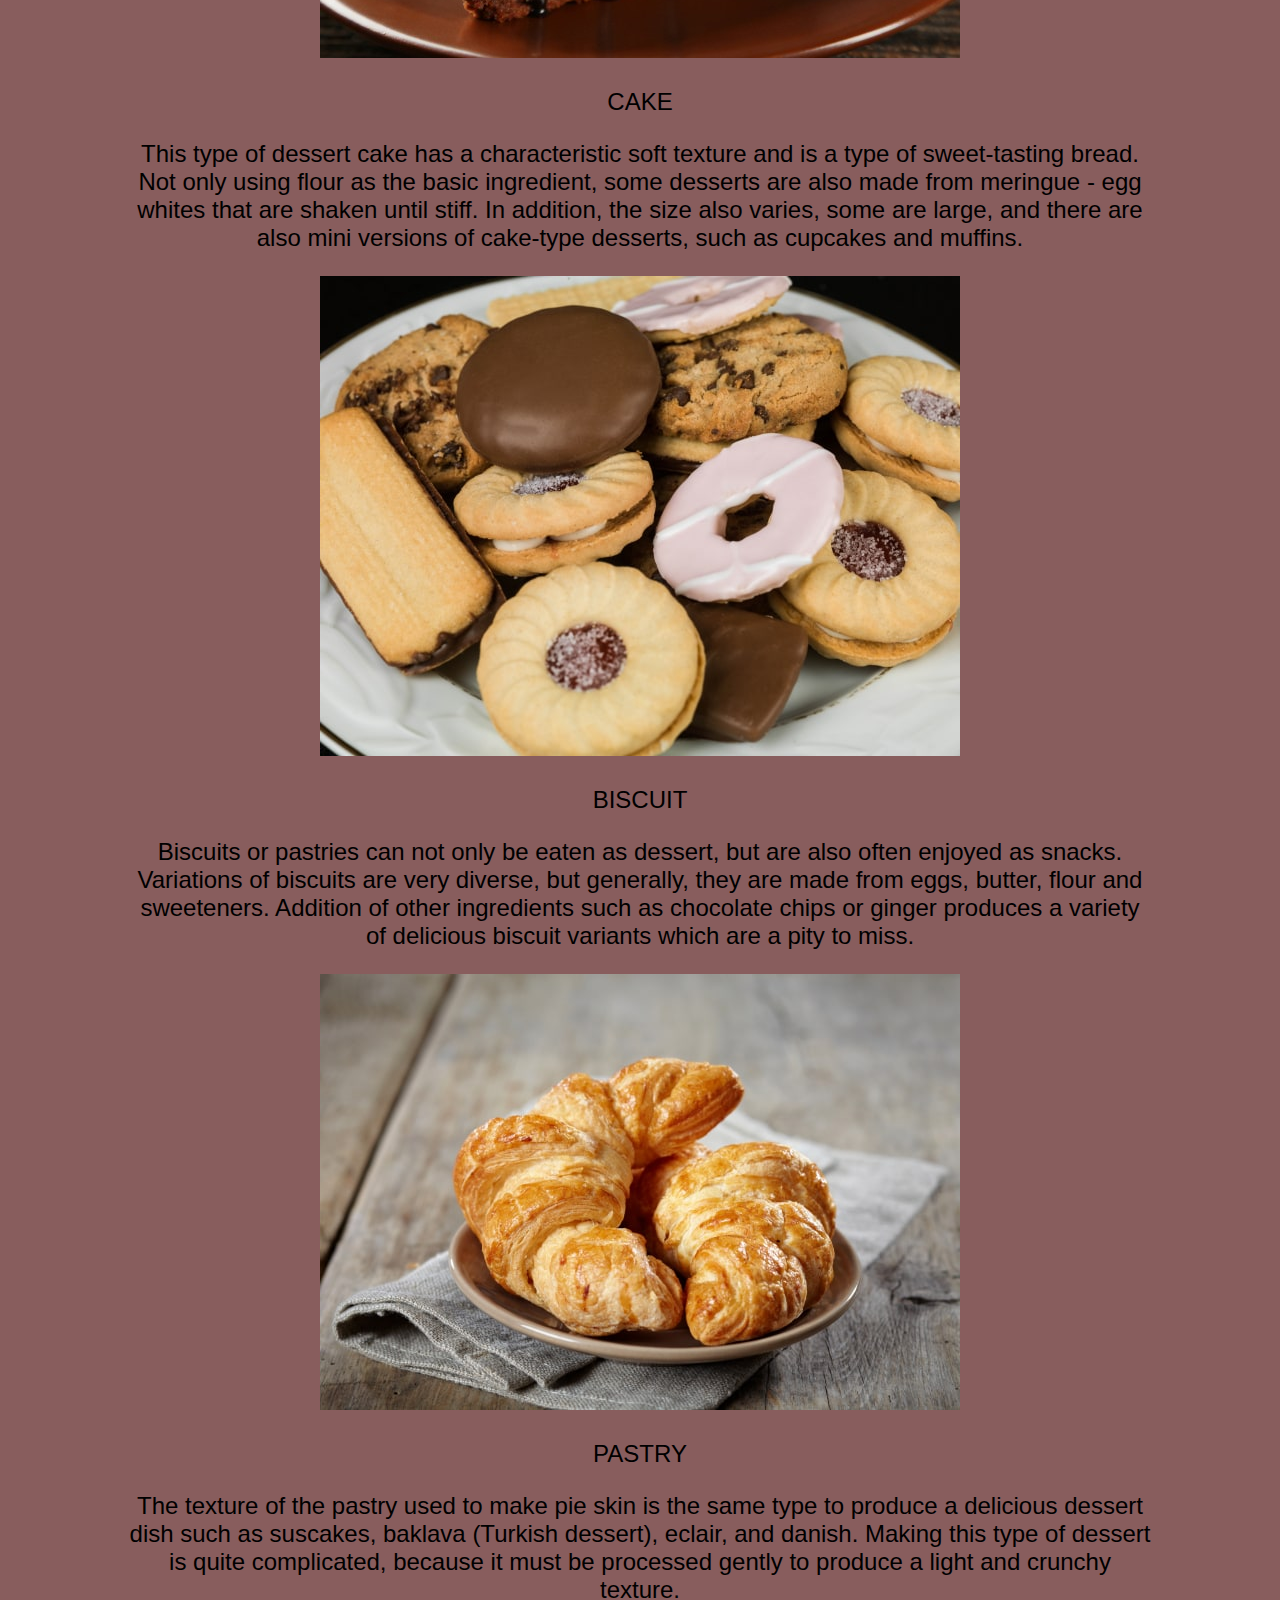
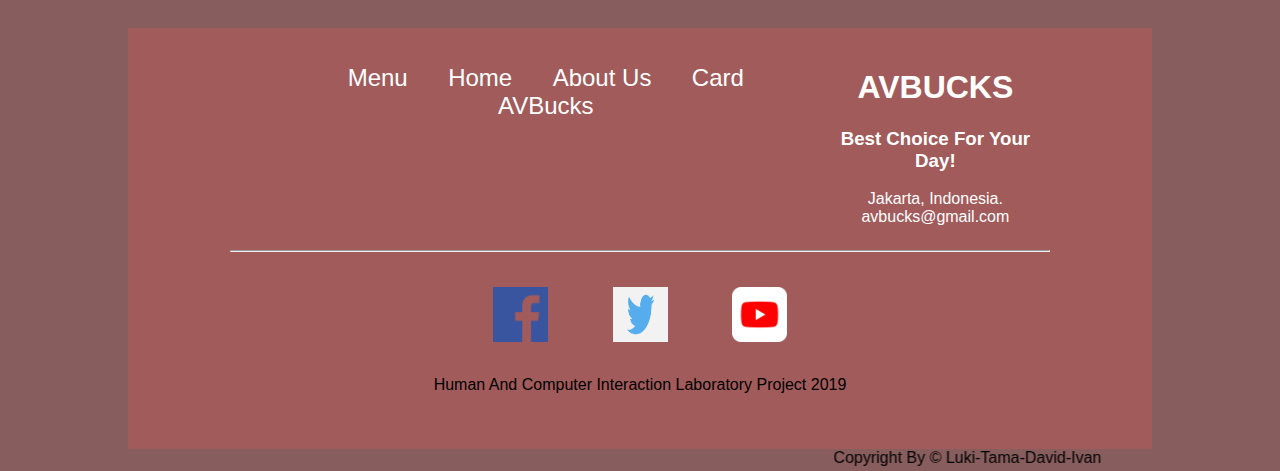
<file: Project Akhir_HCI/menudessert.html>
<!DOCTYPE html>
<html>
<head>
	<meta charset="utf-8">
	<meta http-equiv="X-UA-Compatible" content="IE=edge">
	<title>AVBucksDessert&Cookies</title>
	<link rel="stylesheet" href="css/style.css">
	<script src="js/jquery-3.4.1.min.js" type="text/javascript"></script>
</head>
<body>
	<nav>
        <a href="index.html">
            <img class="logo" src="AssetGambar/LOGO.jpg" alt="logo"></a>
		<ul class="navlink-atas">
			<li><a id="MenuLink" href="#" title="">Menu</a></li>
			<li><a href="index.html" title="">Home</a></li>
			<li><a href="aboutus.html" title="">About Us</a></li>
            <li><a href="card.html" title="">Card</a></li>
            <li><div class="dropdown" >
                    <div class="btn">
                            AVBucks
                    </div>  
                <div class="item">
                    <div class="semua">
                        <a href="index.html">Home</a>
                    </div>
                    <div class="semua">
                        <a href="menucoffee.html">Coffee Menu</a>
                    </div>
                    <div class="semua">
                        <a href="menudessert.html">Dessert & Cookies Menu</a>
                    </div>
                    <div class="semua">
                        <a href="aboutus.html">About Us</a>
                    </div>
                    <div class="semua">
                        <a href="card.html">Card</a>
                    </div>
                </div></li>
		</ul>
    </nav>
	<div id="menumuncul" class="menu-expand">
		<div class="item-isi">
			<a href="menucoffee.html"><div class="kopi">
				<h1>Coffee</h1>
			</div></a>
			<a href="menudessert.html"><div class="dessert">
				<h1>Dessert & Cookies</h1>
			</div></a>
		</div>
	</div>

	<div class="content">
		<div class="content-isi">
		    <div id="image-slider">
		        <div id="slides">
		        	<div class="slide">
		        		<img  src="AssetGambar/cuustard.png" alt="">
		        		<div class="slide-content">
		        			<h2>FLUFFY CUSTARD & PUDDING EVER!!</h2>
		        			<p></p>
		        		</div>
		        	</div>
		        	<div class="slide">
		        		<img  src="AssetGambar/pastry.png" alt="">
		        		<div class="slide-content">
		        			<h2>FRESHLY COOKED PASTRY IN OUR STORE</h2>
		        			<p></p>
		        		</div>
		        	</div>
		        	<div class="slide">
		        		<img  src="AssetGambar/biscuit.png" alt="">
		        		<div class="slide-content">
		        			<h2>BEST BISCUIT EVER!!</h2>
		        			<p></p>
		        		</div>
		        	</div>
		        </div>
		    </div>
		</div>		

        <div class="menudessert">
            <div class="custard"><img src="AssetGambar/cuustard.png" alt="">
                <p>Custard & Pudding</p>
                <p>These two types of dessert are basically made from thickened dairy products. The difference between the two lies in the thickener used.
                        In custard offerings, the thickener used is egg. Meanwhile, the pudding dish uses cornstarch as its thickener. Its soft and sweet taste makes it very fitting to eat after enjoying a heavy diet, especially fatty foods.
                        
                        </p>
            </div>
            <div class="cake"><img src="AssetGambar/cake.png" alt="">
                <p>CAKE</p>
                <p>This type of dessert cake has a characteristic soft texture and is a type of sweet-tasting bread. Not only using flour as the basic ingredient, some desserts are also made from meringue - egg whites that are shaken until stiff.
                In addition, the size also varies, some are large, and there are also mini versions of cake-type desserts, such as cupcakes and muffins.</p>
            </div>
            <div class="biscuit"><img src="AssetGambar/biscuit.png" alt="">
                <p>BISCUIT</p>
                <p>Biscuits or pastries can not only be eaten as dessert, but are also often enjoyed as snacks. Variations of biscuits are very diverse, but generally, they are made from eggs, butter, flour and sweeteners.
                        Addition of other ingredients such as chocolate chips or ginger produces a variety of delicious biscuit variants which are a pity to miss.</p>
            </div>
            <div class="pastry"><img src="AssetGambar/pastry.png" alt="">
                <p>PASTRY</p>
                <p>The texture of the pastry used to make pie skin is the same type to produce a delicious dessert dish such as suscakes, baklava (Turkish dessert), eclair, and danish.
                    Making this type of dessert is quite complicated, because it must be processed gently to produce a light and crunchy texture.</p>
            </div>
        </div>

	<footer>
		<div class="footer">
				<div>
						<ul class="footerlink">
							<li><a href="#" title="">Menu</a></li>
							<li><a href="index.html" title="">Home</a></li>
							<li><a href="aboutus.html" title="">About Us</a></li>
							<li><a href="card.html" title="">Card</a></li>
							<li><a href="#" title="">AVBucks</a></li>
						</ul>
					</div>
			<div>
				<h1>AVBUCKS</h1>
				<h3>Best Choice For Your Day!</h3>
				<p>Jakarta, Indonesia.<br>avbucks@gmail.com</p>
			</div>
			
		</div>
		<hr>
		<div class="sosmed">
			<a href="https://facebook.com" ><img src="AssetGambar/facebook.png" alt="Facebook"></a>
			<a href="https://twitter.com" ><img src="AssetGambar/twitter-logo.jpg" alt="Twitter"></a>
			<a href="https://youtube.com" ><img src="AssetGambar/youtube.png" alt="Youtube"></a>
			
			<p >Human And Computer Interaction Laboratory Project 2019</p>
		</div>
	</footer>
    <div id="copyright">
			<marquee behavior="alternate" direction="">
				Copyright By &copy; Luki-Tama-David-Ivan
			</marquee>
		</div>
	<script src="js/script.js" type="text/javascript" charset="utf-8" async defer></script>	
</body>
</html>
</file>
<file: Project Akhir_HCI/css/style.css>
body{
	margin: 0;
	padding: 0;
	background-color: #885d5d;
	font-family: 'Gill Sans', 
	'Gill Sans MT', Calibri, 
	'Trebuchet MS', sans-serif;
}

a{
	color : #000;
	text-decoration: none;
}
/* dropdown */
.dropdown{
    position: relative;
    color: black;
    display: inline-block;  
    position: relative;
    text-align: center;
}
.btn{
    padding: 14px 12px;
}
.item{
    position: absolute;
    background-color: pink;
    width: 100%;
    display: none;
    z-index: 1;
}
.dropdown:hover .item{
    display: block;
} 
.item>div:hover{
    background-color: red;
}

/* NAV */
nav{
	background-color: #6a4949;
	height: 120px;
	display: flex;
	justify-content: space-between;
	align-items: center;
	padding: 0 10%;
	font-size: 24px;
}

.logo{
	width: 120px;
	height: 120px;
	margin-left: 10px;
}
.navlink-atas li{
	display: inline-block;
	margin: auto 10px;
}
.navlink-atas a:hover{
	color : yellow;
}

.menu-expand{
	display: none;
	background-image: url('../AssetGambar/bijikopi.jpg');
	background-size: 100% 100%;
	padding: 20px 15%;
	opacity: 0.8;
}

.item-isi{
	display: flex;
	align-items: center;
	justify-content: space-between;
}

.kopi,.dessert{
	display: flex;
	width: 500px;
	height: 300px;
	align-items: center;
	justify-content: center;
	transition: 1s all;
	background-size: 100% 100%;
	opacity: 0.5;
	font-size: 36px;
	text-align: center;
	background: white;
}

.kopi:hover,.dessert:hover{
	transform: scale(1.1, 1.1);
	opacity: 0.8;
	color: red;

}
/* CONTENT */
.content{
	padding: 0 10%;
	min-height: 600px;
	text-align: center;
}
.content-isi{
	width: 100%;
	height: 500px;
	margin: 50px auto;
}

#image-slider{
    height: 400px;
    width: 100%;
    overflow: hidden;
}
#slides{
	width: 5000px;
    padding: 0;
    margin: 0;
}
.slide{
    height: 400px;
    width: 1230px;
    float:left;
    position: relative;
}
.slide-content{
	display: none;
	padding: 10px;
	text-align: left;
	position: absolute;
	bottom: 0;
	height: 100px;
	width: 100%;
	background-color:white;
}
.slide-content h2{
	padding: 0;
	margin: 0;
	color: #17223b;
}
.slide img{
	width: 1500px;
	height: 400px;
}
.tulisandepan{
	font-size: 24px;
	font-family: 'Courier New', Courier, monospace
}
.tulisandepan h3{
	font-family: Impact, Haettenschweiler, 'Arial Narrow Bold', sans-serif;
	color: yellowgreen;
}
.tulisandepan h2{
	font-family: Verdana, Geneva, Tahoma, sans-serif ;
	color: beige;
}

/* FOOTER */
footer{
	padding: 20px 10%;
	min-height: 300px;
	background-color: rgb(161, 91, 91);
	color :white;
}

.footer{
	display: flex;
	justify-content: space-between;
}
.footer h3{
	margin-bottom: 18px;
}
.footerlink li{
	display: inline-block;
	margin :  auto 18px;
}
.footerlink a{
	color :  white;
	font-size: 24px;
}
.sosmed{
	text-align: center;
	margin : 35px auto;
}
.sosmed p{
	margin-top: 30px;
	color: black;
}
.sosmed img{
	width: 55px;
	height: 55px;
	margin: auto 30px;
	
}
.sosmed img:hover{
	transform: scale(1.1, 1.1);
	opacity: 0.9;
}

/* menukopi */
.menukopi{
	font-size: 24px;
}
.menukopi img:hover{
	transform: scale(1.02,1.01);
}
/* menudessert*/
.menudessert{
	font-size: 24px;
}
.menudessert img:hover{
	transform: scale(1.02,1.01);
}

/* ABOUT */
.about{
	padding: 10% 10%;
	display: block;
}

.about img{
	width: 100%;
	height: 350px;
}

.tulisan {
	display: inline-block;
	width: 50%;	
	color: white;
	font-size: 22px;
}

.gambarabout{
	display: inline-block;
	width: 50%;
	float: right;
}

/* card */
.form{
	text-align: center;
}

@media only screen and (max-width:620px){
    body{
        background-color:brown;
    }
    .dropdown{
        display: block;
    }
    .item{
        position: relative;
    }
    #copyright{
        position: relative;
    }
    #logo{
        position: relative;
	}
	.menukopi img{
		width: 70%;
	}
	.menudessert img{
		width: 70%;
	}
	/* #slides{
		width: 50%;
		
	}
	#image-slider{
		width: 50%;

	}
	.slide{
		width: 50%;
	}
	.slide-content{
		width: 50%;
		} */
	.menu-expand{
		width: 50%;
	}
		.item-isi{
			width: 50%;
		}
	}
</file>
